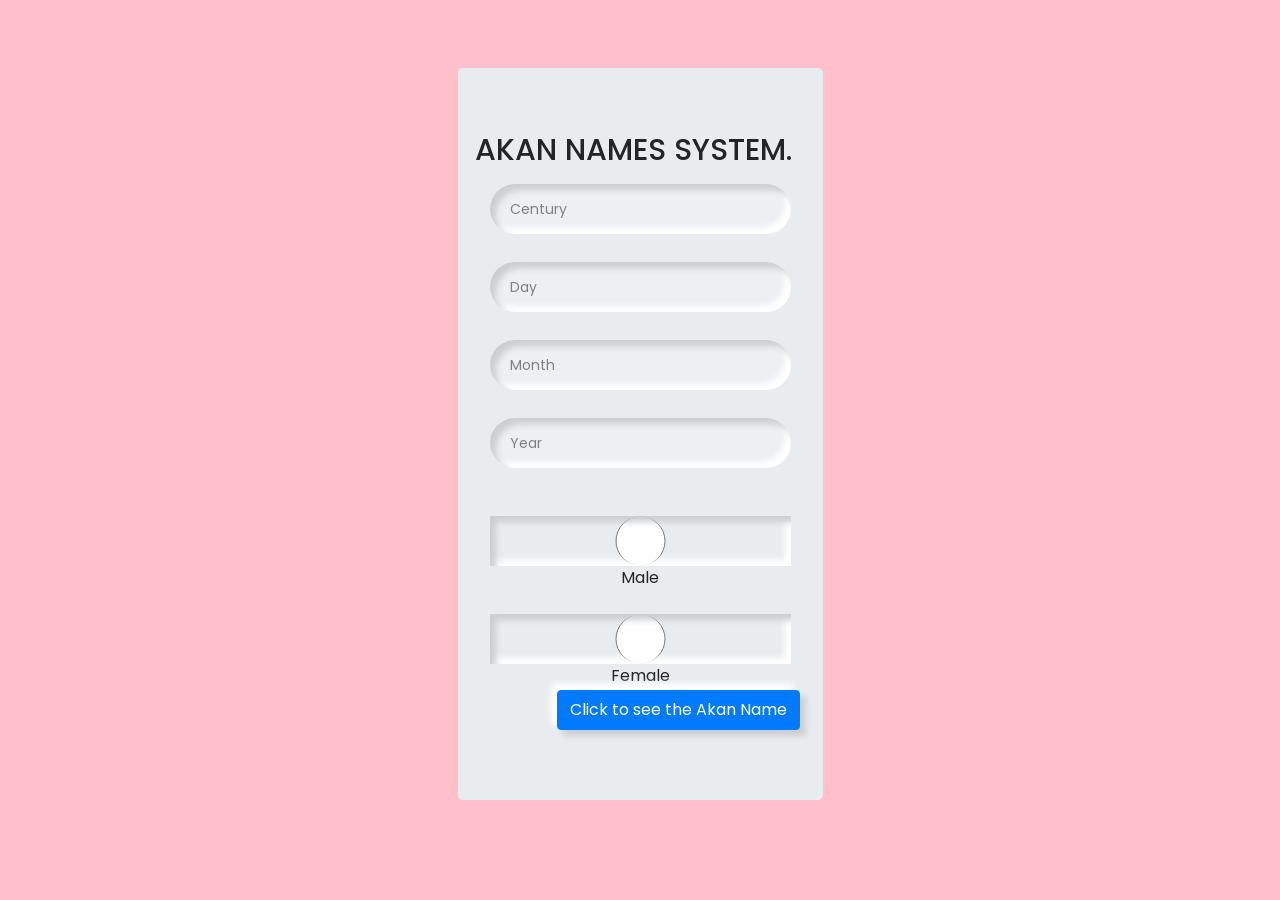
<file: index.html>
<!DOCTYPE html>
<html lang="en">

<head>
    <meta charset="UTF-8">
    <meta name="viewport" content="width=device-width, initial-scale=1.0">
    <meta http-equiv="X-UA-Compatible" content="ie=edge">
    <title>Akan Names</title>
    <link rel="stylesheet" href="https://maxcdn.bootstrapcdn.com/bootstrap/4.0.0/css/bootstrap.min.css" integrity="sha384-Gn5384xqQ1aoWXA+058RXPxPg6fy4IWvTNh0E263XmFcJlSAwiGgFAW/dAiS6JXm" crossorigin="anonymous">
    <link href="form.css" rel="stylesheet">
    <link href="https://fonts.googleapis.com/css?family=Anton&display=swap" rel="stylesheet">
    <link href="https://fonts.googleapis.com/css?family=Alfa+Slab+One|Anton|Enriqueta&display=swap" rel="stylesheet">
    <script src="js/form.js"></script>
</head>

<body>
    <div class="">
        <div class="jumbotron">
            <div class="row">
                <div class="col-md-12">
                    <h1>AKAN <span>NAMES</span> SYSTEM.</h1><br>
                    <br>


                <div class="class-md-4">
                    <form action="index.html">
                        <div class="user-box">
                            <label for="input-century"></label>
                            <input type="number" class="form" id="main" required placeholder="Century"><br>
                        </div>
                        <div class="user-box">
                            <label for="input-Day"></label>
                            <input type="number" class="form" id="name" required placeholder="Day"><br>
                        </div>
                        <div class="user-box">
                            <label for="input-Month"></label>
                            <input type="number" class="form" id="Form" required placeholder="Month"><br>
                        </div>
                        <div class="user-box">
                            <label for="input-Year"></label>
                            <input type="number" class="form" id="akan" required placeholder="Year"><br>
        
                        <div class="input-type">
                            <br><input type="radio" name="gender" class="name" id="input"
                            value="male" required>Male
                        </div>

                        <div class="input-type">
                                <br><input type="radio" name="gender" class="name" id="input"
                                value="male" required>Female
                        </div><br>
                        <br>


                        <a href="#">
                          <span></span>
                          <span></span>
                          <span></span>
                          <span></span>
                           <button type="button" name="button" class="btn btn-primary btn-ghost" onclick="validate();">Click to see the Akan Name</button>
                        </a>
                    </form>
                </div>
                </div>
            </div>
        </div>
    </div>
    </div>
    <script src="https://code.jquery.com/jquery-3.3.1.slim.min.js" integrity="sha384-q8i/X+965DzO0rT7abK41JStQIAqVgRVzpbzo5smXKp4YfRvH+8abtTE1Pi6jizo" crossorigin="anonymous"></script>
<script src="https://cdnjs.cloudflare.com/ajax/libs/popper.js/1.14.7/umd/popper.min.js" integrity="sha384-UO2eT0CpHqdSJQ6hJty5KVphtPhzWj9WO1clHTMGa3JDZwrnQq4sF86dIHNDz0W1" crossorigin="anonymous"></script>
<script src="https://stackpath.bootstrapcdn.com/bootstrap/4.3.1/js/bootstrap.min.js" integrity="sha384-JjSmVgyd0p3pXB1rRibZUAYoIIy6OrQ6VrjIEaFf/nJGzIxFDsf4x0xIM+B07jRM" crossorigin="anonymous"></script>
</body>

</html>
</file>
<file: form.css>
@import url('https://fonts.googleapis.com/css2?family=Poppins:wght@400;900&display=swap');

body {
  margin: 0;
  width: 100vw;
  height: 100vh;
  background: pink;
  display: flex;
  align-items: left;
  text-align: center;
  justify-content: center;
  place-items: center;
  overflow: hidden;
  font-family: poppins;
}

.container {
  position: relative;
  width: 350px;
  height: 500px;
  border-radius: 20px;
  padding: 40px;
  box-sizing: border-box;
  background: #ecf0f3;
  box-shadow: 14px 14px 20px #cbced1, -14px -14px 20px white;
}

.brand-logo {
  height: 100px;
  width: 100px;
  background: url("https://img.icons8.com/color/100/000000/twitter--v2.png");
  margin: auto;
  border-radius: 50%;
  box-sizing: border-box;
  box-shadow: 7px 7px 10px #cbced1, -7px -7px 10px white;
}

.brand-title {
  margin-top: 10px;
  font-weight: 900;
  font-size: 1.8rem;

  letter-spacing: 1px;
}

.inputs {
  text-align: left;
  margin-top: 30px;
}

label, input, button {
  display: block;
  width: 100%;
  padding: 0;
  border: none;
  outline: none;
  box-sizing: border-box;
}

label {
  margin-bottom: 4px;
}

label:nth-of-type(2) {
  margin-top: 12px;
}

input::placeholder {
  color: gray;
}

input {
  background: #ecf0f3;
  padding: 10px;
  padding-left: 20px;
  height: 50px;
  font-size: 14px;
  border-radius: 50px;
  box-shadow: inset 6px 6px 6px #cbced1, inset -6px -6px 6px white;
}

button {
  margin-top: 20px;
  background: #1DA1F2;
  height: 40px;
  border-radius: 20px;
  cursor: pointer;
  font-weight: 900;
  box-shadow: 6px 6px 6px #cbced1, -6px -6px 6px white;
  transition: 0.5s;
}

button:hover {
  box-shadow: none;
}

a {
  position: absolute;
  font-size: 8px;
  bottom: 4px;
  right: 4px;
  text-decoration: none;
  color: black;
  backgro
  border-radius: 10px;
  padding: 2px;
}

h1 {
  position: absolute;
  top: 0;
  left: 0;
  font-size: 30px;
}
.click {
  align-items: center;
}
</file>
